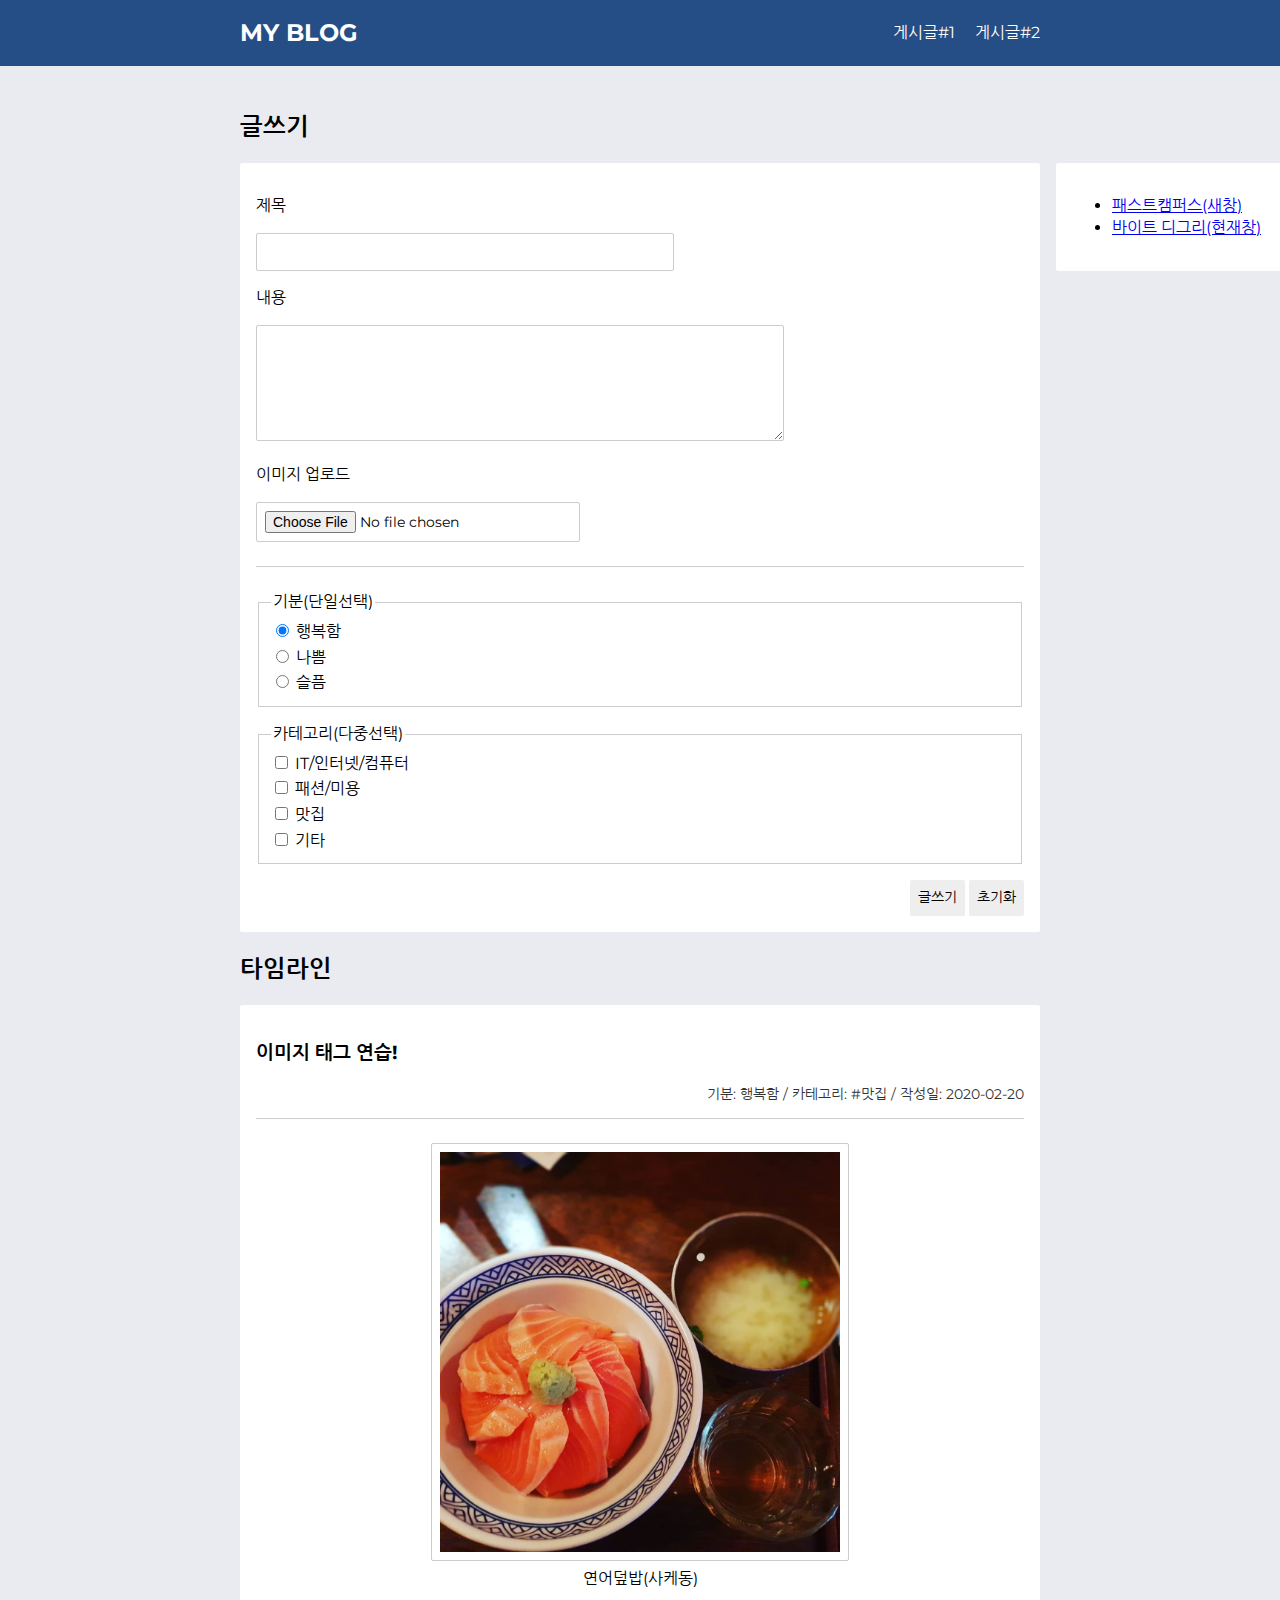
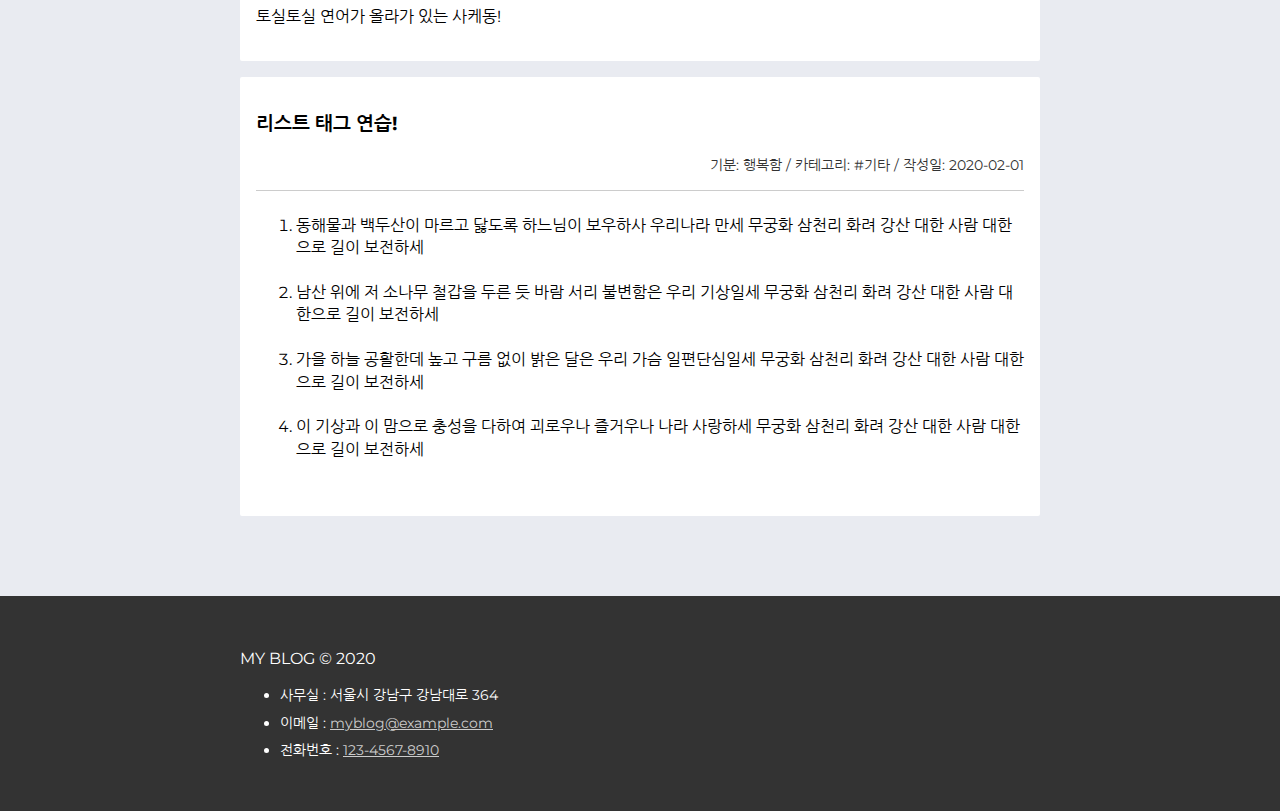
<file: mini-prj4/index.html>
<!DOCTYPE html>
<html lang="ko">
    <head>
        <meta charset="UTF-8" />
        <meta name="viewport" content="width=device-width, initial-scale=1.0" />
        <meta http-equiv="X-UA-Compatible" content="ie=edge" />
        <!-- 01. 기본경로 설정하기(이곳에 작성) -->
        <base href="./assets/">
        <link rel="stylesheet" href="./css/index.css" />
        <link
            href="https://fonts.googleapis.com/css?family=Montserrat|Nanum+Gothic&display=swap"
            rel="stylesheet"
        />
        <!-- 02. 브라우저 타이틀 표시하기(이곳에 작성) -->
        <title>MY BLOG</title>
        <script defer src="./js/main.js"></script>
    </head>
    <body>
        <!-- 헤더 -->
        <header class="header">
            <div class="container">
                <h1 class="logo-title">MY BLOG</h1>
                <nav>
                    <ul class="menu">
                        <li class="menu-item">
                            <a href="../index.html?#card1"> 게시글#1</a>
                        </li>
                        <li class="menu-item">
                            <a href="../index.html?#card2"> 게시글#2</a>
                        </li>
                    </ul>
                </nav>
            </div>
        </header>
        <!-- 본문 -->
        <main class="content">
            <!-- 글쓰기 영역 -->
            <section class="write">
                <header><h2 class="title">글쓰기</h2></header>
                <div class="container">
                    <form action="#">
                        <p>
                            <label>
                                제목<br />
                                <input type="text" name="subject" />
                            </label>
                        </p>
                        <p>
                            <label>
                                내용<br />
                                <textarea
                                    name="content"
                                    cols="55"
                                    rows="5"
                                ></textarea>
                            </label>
                        </p>
                        <p>
                            <label>
                                이미지 업로드<br />
                                <input
                                    name="image"
                                    type="file"
                                    accept="image/jpeg, image/jpg, image/png, image/gif"
                                />
                            </label>
                        </p>
                        <hr class="separator" />
                        <fieldset>
                            <legend>기분(단일선택)</legend>
                            <input
                                type="radio"
                                name="feeling"
                                value="Happy"
                                id="feeling:Happy"
                                checked
                            />
                            <label for="feeling:Happy">행복함</label><br />
                            <input
                                type="radio"
                                name="feeling"
                                value="Bad"
                                id="feeling:Bad"
                            />
                            <label for="feeling:Bad">나쁨</label><br />
                            <input
                                type="radio"
                                name="feeling"
                                value="Sad"
                                id="feeling:Sad"
                            />
                            <label for="feeling:Sad">슬픔</label><br />
                        </fieldset>
                        <fieldset>
                            <legend>카테고리(다중선택)</legend>
                            <input
                                type="checkbox"
                                name="category"
                                value="IT/Internet/Computer"
                                id="category:IT/Internet/Computer"
                            />
                            <label for="category:IT/Internet/Computer"
                                >IT/인터넷/컴퓨터 </label
                            ><br />
                            <input
                                type="checkbox"
                                name="category"
                                value="Fashion/Beauty"
                                id="category:Fashion/Beauty"
                            />
                            <label for="category:Fashion/Beauty"
                                >패션/미용 </label
                            ><br />
                            <input
                                type="checkbox"
                                name="category"
                                value="Delicious"
                                id="category:Delicious"
                            />
                            <label for="category:Delicious">맛집 </label><br />
                            <input
                                type="checkbox"
                                name="category"
                                value="ETC"
                                id="category:ETC"
                            />
                            <label for="category:ETC">기타 </label><br />
                        </fieldset>
                        <footer class="buttons">
                            <button type="submit">글쓰기</button>
                            <button type="reset">초기화</button>
                        </footer>
                    </form>
                </div>
            </section>
            <!-- 게시글 영역 -->
            <section class="timeline">
                <h2>타임라인</h2>
                <!-- 게시글 1번 -->
                <article class="item">
                    <header>
                        <h3>
                            <a id="card1">이미지 태그 연습!</a>
                        </h3>
                        <p class="meta">
                            기분: 행복함 / 카테고리: #맛집 / 작성일:
                            <time datetime="2020-02-20 12:00">2020-02-20</time>
                        </p>
                    </header>
                    <hr class="separator" />
                    <figure class="image">
                        <img
                            src="./images/image-lg.jpg"
                            srcset="
                                ./images/image-sm.jpg  400w,
                                ./images/image-md.jpg  700w,
                                ./images/image-lg.jpg 1000w
                            "
                            sizes="(max-width: 500px) 444px,
                                   (max-width: 800px) 777px,
                                   1222px"
                            width="400"
                            alt="연어덮밥(사케동)"
                        />
                        <figcaption>연어덮밥(사케동)</figcaption>
                    </figure>
                    <p>토실토실 연어가 올라가 있는 사케동!</p>
                </article>
                <!-- 게시글 2번 -->
                <article class="item">
                    <header>
                        <h3>
                            <a id="card2">리스트 태그 연습!</a>
                        </h3>
                        <p class="meta">
                            기분: 행복함 / 카테고리: #기타 / 작성일:
                            <time datetime="2020-02-10 10:00">2020-02-01</time>
                        </p>
                    </header>
                    <hr class="separator" />
                    <ol type="1">
                        <li>
                            동해물과 백두산이 마르고 닳도록 하느님이 보우하사
                            우리나라 만세 무궁화 삼천리 화려 강산 대한 사람
                            대한으로 길이 보전하세<br /><br />
                        </li>
                        <li>
                            남산 위에 저 소나무 철갑을 두른 듯 바람 서리
                            불변함은 우리 기상일세 무궁화 삼천리 화려 강산 대한
                            사람 대한으로 길이 보전하세<br /><br />
                        </li>
                        <li>
                            가을 하늘 공활한데 높고 구름 없이 밝은 달은 우리
                            가슴 일편단심일세 무궁화 삼천리 화려 강산 대한 사람
                            대한으로 길이 보전하세<br /><br />
                        </li>
                        <li>
                            이 기상과 이 맘으로 충성을 다하여 괴로우나 즐거우나
                            나라 사랑하세 무궁화 삼천리 화려 강산 대한 사람
                            대한으로 길이 보전하세<br /><br />
                        </li>
                    </ol>
                </article>
            </section>
            <!-- 우측 링크 영역 -->
            <aside class="links">
                <nav>
                    <ul>
                        <li>
                            <a href="https://www.fastcampus.co.kr"
                             target="_blank">
                                패스트캠퍼스(새창)
                            </a>
                        </li>
                        <li>
                            <a href="https://www.fastcampus.co.kr"
                             target="_self">
                                바이트 디그리(현재창)
                            </a>
                        </li>
                    </ul>
                </nav>
            </aside>
        </main>
        <!-- 푸터 -->
        <footer class="footer">
            <div class="container">
                <p class="copyright">MY BLOG &copy; 2020</p>
                <address class="contact">
                    <ul>
                        <li>사무실 : 서울시 강남구 강남대로 364</li>
                        <li>
                            이메일 :
                            <a href="mailto:myblog@email.com"
                                >myblog@example.com</a
                            >
                        </li>
                        <li>
                            전화번호 :
                            <a href="tel:12345678910">123-4567-8910</a>
                        </li>
                    </ul>
                </address>
            </div>
        </footer>
    </body>
</html>
</file>
